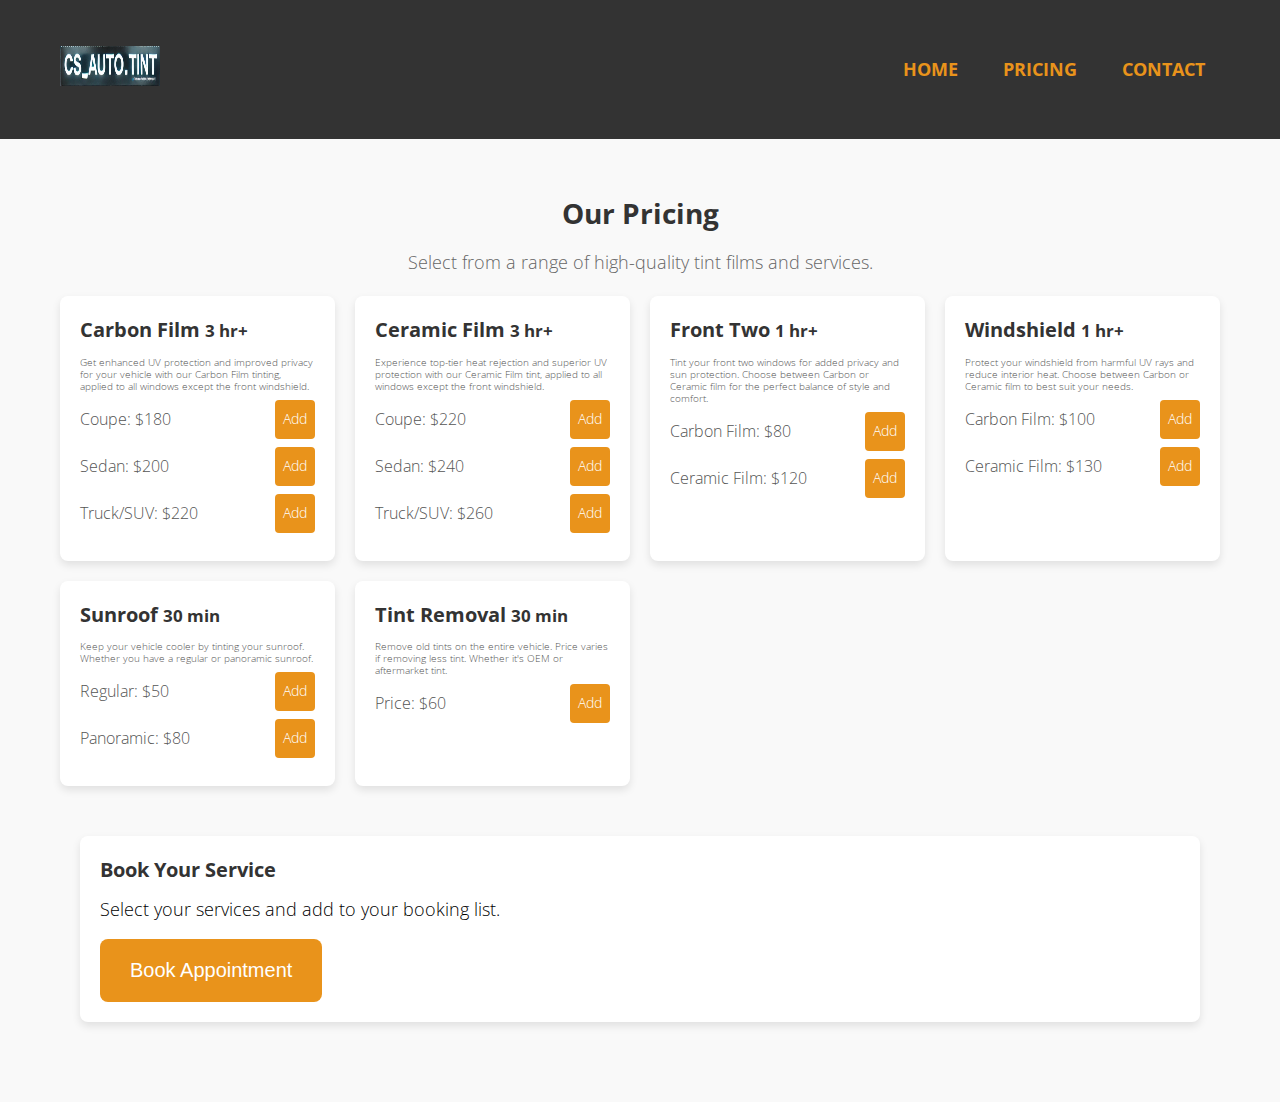
<file: pricing.html>
<!DOCTYPE html>
<html lang="en">
<head>
  <meta charset="utf-8">
  <title>CS Auto Tint - Professional Car Tinting Services</title>
  <meta name="description" content="Get professional car tinting services at affordable prices. Visit CS Auto Tint for high-quality tinting that enhances your car's look and comfort.">
  <meta name="viewport" content="width=device-width, initial-scale=1.0" />
  <meta name="description" content="Affordable car tinting solutions tailored to your needs." />
  <link href="css/style.css" rel="stylesheet" />
  <link rel="stylesheet" href="https://cdnjs.cloudflare.com/ajax/libs/font-awesome/6.0.0-beta3/css/all.min.css" integrity="sha384-k6RqeWeci5ZR/Lv4MR0sA0FfDOM5QQZ6duoa0UyC0RJpI2acWp7HfpZf9l5aifj" crossorigin="anonymous">
  
  <!-- Calendly Embed Script -->
  <script src="https://assets.calendly.com/assets/external/widget.js" type="text/javascript" async></script>
</head>

  <body>
    <div id="wrapper">
        <header>
            <div class="navbar">
                <div class="container">
                    <div class="navbar-header">
                        <a class="navbar-brand" href="index.html">
                          <img src="./img/logo.png" alt="Company Logo" style="width: auto; height: 40px;" />
                        </a>
                    </div>
                    <nav>
                        <ul class="nav">
                            <li><a href="index.html">Home</a></li>
                            <li><a href="pricing.html">Pricing</a></li>
                            <li><a href="contact.html">Contact</a></li>
                        </ul>
                    </nav>
                </div>
            </div>
        </header>
    </div>
  
  <style>
    /* Custom Styling for Pricing Page */
    .pricing-section {
      padding: 40px 20px;
      background-color: #f9f9f9;
    }

    .section-title {
      font-size: 28px;
      color: #333;
      margin-bottom: 20px;
      text-align: center;
      font-weight: bold;
    }

    .pricing-options {
      display: grid;
      grid-template-columns: repeat(auto-fill, minmax(250px, 1fr));
      gap: 20px;
      margin-top: 20px;
    }

    .pricing-item {
      background: #fff;
      border-radius: 8px;
      box-shadow: 0 4px 8px rgba(0, 0, 0, 0.1);
      padding: 20px;
      position: relative;
      text-align: left;
    }

    .pricing-item h4 {
      font-size: 20px;
      color: #333;
      margin-bottom: 10px;
      font-weight: bold;
    }

    .pricing-item ul, .pricing-item p {
      margin: 0;
      padding: 0;
      list-style: none;
      color: #555;
    }

    .pricing-item ul li {
      font-size: 16px;
      margin: 8px 0;
      display: flex;
      align-items: center;
      justify-content: space-between;
    }

    .add-to-cart {
      background: #E9931B;
      color: #fff;
      padding: 5px 8px;
      border-radius: 4px;
      cursor: pointer;
      font-size: 14px;
      margin-left: 8px;
    }

    .add-to-cart:hover {
      background: #2FADDE;
    }

    /* Booking Section Styling */
    .booking-section {
      margin-top: 30px;
      background: #fff;
      padding: 20px;
      border-radius: 8px;
      box-shadow: 0 4px 8px rgba(0, 0, 0, 0.1);
    }

    .booking-section h4 {
      font-size: 20px;
      color: #333;
      font-weight: bold;
      margin-bottom: 10px;
    }

    #booking-list {
      list-style: none;
      padding: 0;
      margin: 15px 0;
      font-size: 16px;
    }

    #booking-list li {
      margin-bottom: 5px;
      display: flex;
      justify-content: space-between;
      align-items: center;
    }

    .remove-btn {
      background: #d9534f;
      color: #fff;
      border: none;
      padding: 5px 8px;
      font-size: 12px;
      cursor: pointer;
      border-radius: 4px;
    }

    .remove-btn:hover {
      background: #c9302c;
    }

    .btn-theme {
      background: #E9931B;
      color: #fff;
      border: none;
      font-size: 20px;    /* Increase the font size */
      padding: 20px 30px;
      border-radius: 8px;
      cursor: pointer;
    }

    .btn-theme:hover {
      background: #2FADDE;
    }
  </style>
</head>

<body>
  <div id="wrapper">
    <!-- Pricing and Booking Section -->
    <section class="pricing-section">
      <div class="container">
        <h2 class="section-title">Our Pricing</h2>
        <p style="text-align: center; color: #666;">Select from a range of high-quality tint films and services.</p>

        <div class="pricing-options">
          <!-- Carbon Film -->
          <div class="pricing-item">
            <h4>Carbon Film <small>3 hr+</small></h4>
            <p style="text-align: start;">Get enhanced UV protection and improved privacy for your vehicle with our Carbon Film tinting, applied to all windows except the front windshield.</p>
            <ul>
              <li>Coupe: $180 <span class="add-to-cart" onclick="addService('Carbon Film - Coupe $180')"><i class="fas fa-plus"></i> Add</span></li>
              <li>Sedan: $200 <span class="add-to-cart" onclick="addService('Carbon Film - Sedan $200')"><i class="fas fa-plus"></i> Add</span></li>
              <li>Truck/SUV: $220 <span class="add-to-cart" onclick="addService('Carbon Film - Truck/SUV $220')"><i class="fas fa-plus"></i> Add</span></li>
            </ul>
          </div>

          <!-- Ceramic Film -->
          <div class="pricing-item">
            <h4>Ceramic Film <small>3 hr+</small></h4>
            <p style="text-align: start;">Experience top-tier heat rejection and superior UV protection with our Ceramic Film tint, applied to all windows except the front windshield.</p>
            <ul>
              <li>Coupe: $220 <span class="add-to-cart" onclick="addService('Ceramic Film - Coupe $220')"><i class="fas fa-plus"></i> Add</span></li>
              <li>Sedan: $240 <span class="add-to-cart" onclick="addService('Ceramic Film - Sedan $240')"><i class="fas fa-plus"></i> Add</span></li>
              <li>Truck/SUV: $260 <span class="add-to-cart" onclick="addService('Ceramic Film - Truck/SUV $260')"><i class="fas fa-plus"></i> Add</span></li>
            </ul>
          </div>

          <!-- Front Two -->
          <div class="pricing-item">
            <h4>Front Two <small>1 hr+</small></h4>
            <p style="text-align: start;">Tint your front two windows for added privacy and sun protection. Choose between Carbon or Ceramic film for the perfect balance of style and comfort.</p>
            <ul>
                <li>Carbon Film: $80 <span class="add-to-cart" onclick="addService('Windshield - Carbon Film $100')"><i class="fas fa-plus"></i> Add</span></li>
                <li>Ceramic Film: $120 <span class="add-to-cart" onclick="addService('Windshield - Ceramic Film $130')"><i class="fas fa-plus"></i> Add</span></li>
            </ul>
          </div>

          <!-- Windshield -->
          <div class="pricing-item">
            <h4>Windshield <small>1 hr+</small></h4>
            <p style="text-align: start;">Protect your windshield from harmful UV rays and reduce interior heat. Choose between Carbon or Ceramic film to best suit your needs.</p>
            <ul>
              <li>Carbon Film: $100 <span class="add-to-cart" onclick="addService('Windshield - Carbon Film $100')"><i class="fas fa-plus"></i> Add</span></li>
              <li>Ceramic Film: $130 <span class="add-to-cart" onclick="addService('Windshield - Ceramic Film $130')"><i class="fas fa-plus"></i> Add</span></li>
            </ul>
          </div>

          <!-- Sunroof -->
          <div class="pricing-item">
            <h4>Sunroof <small>30 min</small></h4>
            <p style="text-align: start;">Keep your vehicle cooler by tinting your sunroof. Whether you have a regular or panoramic sunroof.</p>
            <ul>
              <li>Regular: $50 <span class="add-to-cart" onclick="addService('Sunroof - Regular $50')"><i class="fas fa-plus"></i> Add</span></li>
              <li>Panoramic: $80 <span class="add-to-cart" onclick="addService('Sunroof - Panoramic $80')"><i class="fas fa-plus"></i> Add</span></li>
            </ul>
          </div>
          <!-- Tint Removal -->
          <div class="pricing-item">
            <h4>Tint Removal <small>30 min</small></h4>
            <p style="text-align: start;">Remove old tints on the entire vehicle. Price varies if removing less tint. Whether it's OEM or aftermarket tint.</p>
            <ul>
              <li>Price: $60 <span class="add-to-cart" onclick="addService('Remove Tint - Regular $60')"><i class="fas fa-plus"></i> Add</span></li>
            </ul>
          </div>
        </div>

        <!-- Pricing and Booking Section -->
    <section class="container">
        <div class="row">
          <!-- Pricing Details -->
          <div class="col-md-8">
            <!-- Your pricing items go here -->
          </div>
  
          <!-- Booking Section -->
          <div class="col-md-4">
            <div class="booking-section">
              <h4>Book Your Service</h4>
              <p>Select your services and add to your booking list.</p>
              <ul id="booking-list"></ul>
              <button class="btn btn-theme" onclick="submitBooking()">Book Appointment</button>
            </div>
          </div>
        </div>
      </section>
    </div>
  
   
  <script>
  // JavaScript for booking functionality
  function addService(service) {
    const list = document.getElementById("booking-list");
    const item = document.createElement("li");

    // Create item content with service name and remove button
    item.innerHTML = `${service} <button class="remove-btn" onclick="this.parentElement.remove()">Remove</button>`;
    list.appendChild(item);
  }

  function submitBooking() {
    const listItems = document.querySelectorAll("#booking-list li");
    let selectedServices = [];

    // Collect selected services
    listItems.forEach((item) => {
      selectedServices.push(item.textContent.replace("Remove", "").trim());
    });

    if (selectedServices.length === 0) {
      alert("Please select at least one service before booking.");
      return;
    }

    // Send selected services via Formspree
    fetch("https://formspree.io/f/mgvelgwv", {
      method: "POST",
      headers: {
        "Content-Type": "application/json",
      },
      body: JSON.stringify({
        services: selectedServices.join(", "),
        _subject: "New Service Booking Request",
      }),
    })
      .then((response) => {
        if (response.ok) {
          // Notify user and redirect to Calendly
          alert("Your services have been noted. Proceeding to Calendly...");
          window.location.href = "https://calendly.com/cs-autotint1259/schedule-appointment"; // Use location.href for better compatibility
          document.getElementById("booking-list").innerHTML = ""; // Clear list after booking
        } else {
          alert("Failed to send your booking request. Please try again.");
        }
      })
      .catch((error) => {
        console.error("Error:", error);
        alert("An error occurred. Please try again later.");
      });
  }
  </script>

  </body>
  </html>
</file>
<file: css/style.css>
/* General Styles */
@import url('https://fonts.googleapis.com/css?family=Noto+Serif:400,400italic,700|Open+Sans:400,600,700');

body {
    font-family: 'Open Sans', Arial, sans-serif;
    font-size: 18px;
    font-weight: 300;
    line-height: 1.6em;
    color: #000000;
    background-color: #ffffff;
    margin: 0;
    padding: 0;
}

* {
    margin: 0;
    padding: 0;
    box-sizing: border-box;
}

a {
    color: #2FADDE;
    text-decoration: none;
}

a:hover, a:focus {
    color: #e98c1b;
}

h1, h2, h3, h4, h5, h6 {
    font-family: 'Open Sans', Arial, sans-serif;
    font-weight: 700;
    color: #010101;
    margin-bottom: 20px;
}

/* Navbar */
.navbar {
    background-color: #333;
    padding: 20px 0;
    color: #fff;
}

.navbar .container {
    max-width: 1200px;
    margin: 0 auto;
    display: flex;
    align-items: center;
    justify-content: space-between;
}

.navbar .navbar-brand img {
    max-width: 100px;
    height: auto;
}

.nav {
    display: flex;
    list-style: none;
    gap: 15px;
}

.nav li {
    margin: 0;
    padding: 0;
}

.nav li a {
    color: #E9931B;
    font-weight: 700;
    text-transform: uppercase;
    padding: 15px 15px;
    display: block;
}

.nav li.active a, .nav li a:hover {
    color: #2FADDE;
}

/* Slider Container */
#featured .slider {
    position: relative;
    display: flex;
    justify-content: center;
    align-items: center;
    overflow: hidden;
    width: 100vw;
    height: 80vh;
    background-color: #818181;
    padding: 0;
    margin: 0 auto;
}

#featured .slides {
    display: flex;
    transition: transform 0.5s ease-in-out;
    justify-content: center;
    align-items: center;
    height: 100%;
    padding: 0;
    margin: 0;
}

#featured .slide {
    min-width: 100%;
    height: 100%;
    display: flex;
    justify-content: center;
    align-items: center;
    position: relative;
    padding: 0;
    margin: 0;
}

#featured .slide img {
    max-width: 90%;
    max-height: 90%;
    object-fit: contain;
}

/* Slide Captions */
#featured .slide-caption {
    position: absolute;
    bottom: 30px;
    text-align: center;
    color: #fff;
    background: rgba(0, 0, 0, 0.6);
    padding: 10px 20px;
    width: 80%;
    max-width: 600px;
    margin: 0 auto;
    border-radius: 8px;
}

#featured .slide-caption h3 {
    margin: 0;
    padding: 10px;
    font-size: 25px;
    font-weight: 700;
    color: #E9931B;
    text-shadow: 2px 2px 4px rgba(0, 0, 0, 0.6);
}

#featured .slide-caption p {
    margin: 0;
    padding: 0;
    font-size: 18px;
}

#featured {
    padding: 0;
    text-align: center;
    color: #FFF;
}

/* Navigation Buttons */
#featured .nav-buttons {
    position: absolute;
    width: 100%;
    top: 50%;
    transform: translateY(-50%);
    display: flex;
    justify-content: space-between;
    padding: 0 20px;
}

#featured .nav-buttons button {
    background-color: rgba(0, 0, 0, 0.5);
    color: #fff;
    border: none;
    padding: 10px 15px;
    cursor: pointer;
    font-size: 18px;
}

#featured .nav-buttons button:hover {
    background-color: rgba(0, 0, 0, 0.8);
}

/* Responsive Design */
@media (max-width: 768px) {
    #featured .slide-caption {
        font-size: 14px;
        padding: 8px;
    }

    #featured .nav-buttons button {
        font-size: 14px;
        padding: 8px 10px;
    }
}

body.background-image {
    background-image: url('img/background.jpg');
    background-size: cover;
    background-repeat: no-repeat;
    background-position: center;
}

/* Services images */
.service-v1 img {
    width: 100%;
    height: 100%;
    max-width: 550px;
    max-height: 350px;
    object-fit: cover;
    display: block;
    margin: 0 auto;
}

/* Flex container for services */
.service-v1 {
    display: flex;
    justify-content: space-around;
    flex-wrap: wrap;
    gap: 20px;
    margin-top: 40px;
}

.service-v1 div {
    padding: 10px;
    text-align: center;
}

/* Pricing Page */
.pricing-box-item {
    background: #cb1717;
    color: #ebebeb;
    padding: 20px;
    border-radius: 5px;
    width: 300px;
    text-align: center;
    box-shadow: 0px 4px 8px rgba(0, 0, 0, 0.1);
}

.pricing-box-item h3,
.pricing-box-item .pricing-terms h6 {
    color: #E9931B;
}

.pricing-item p {
    font-size: 10px;
    color: #666;
    text-align: start;
    line-height: 1.2;
}

/* Container */
.container {
    max-width: 1200px;
    margin: auto;
    padding: 20px;
}

/* Section Titles */
.section-title {
    font-size: 28px;
    color: #E9931B;
    margin-bottom: 20px;
}

/* Contact Form */
.contact-form input[type="text"],
.contact-form input[type="email"],
.contact-form textarea {
    border: 1px solid #E9931B;
    border-radius: 5px;
    padding: 10px;
    width: 100%;
    margin-bottom: 15px;
    font-size: 14px;
}

.contact-form input[type="submit"] {
    background: #E9931B;
    color: #FFF;
    font-weight: 700;
    padding: 10px 20px;
    border: none;
    border-radius: 5px;
    cursor: pointer;
    margin-bottom: 30px;
}

.contact-form input[type="submit"]:hover {
    background: #2FADDE;
}

/* Footer Styles for Home and Contact page*/
footer {
    background: #f0f0f0;
    color: #000000;
    padding: 40px 0;
    text-align: center;
}

footer .footer-container {
    display: flex;
    justify-content: center;
    max-width: 1200px;
    margin: 0 auto;
    gap: 30px;
    flex-wrap: wrap;
}

footer .footer-column {
    flex: 1;
    max-width: 100%;
    display: flex;
    flex-direction: column;
    align-items: center; /* Centers items horizontally */
    text-align: center; /* Ensures text is centered */
    margin-bottom: 15px;
}

footer .widgetheading {
    font-size: 18px;
    font-weight: bold;
    color: #E9931B;
    margin-bottom: 15px;
    text-align: center;
}

footer p,
footer ul {
    margin: 0;
    padding: 0;
    line-height: 1.6;
    text-align: center; /* Ensures any paragraph or list inside the footer is centered */
}

footer ul {
    list-style: none;
    padding: 0;
}

footer ul li {
    margin: 8px 0;
    text-align: center; /* Center aligns each list item */
}

footer ul a {   /*contact page*/
    color: #050606;
    text-decoration: none;
    text-align: center;
}

footer ul a:hover {
    color: #FFF;
}


/* Optional: Adjusting container for larger screens */
@media (min-width: 768px) {
    footer .container {
        display: flex;
        justify-content: space-between;
        text-align: left;
        max-width: 1200px;
        margin: 0 auto;
        padding: 0 20px;
    }

    footer .container > div {
        flex: 1;
        margin: 0 10px;
    }
}
</file>
